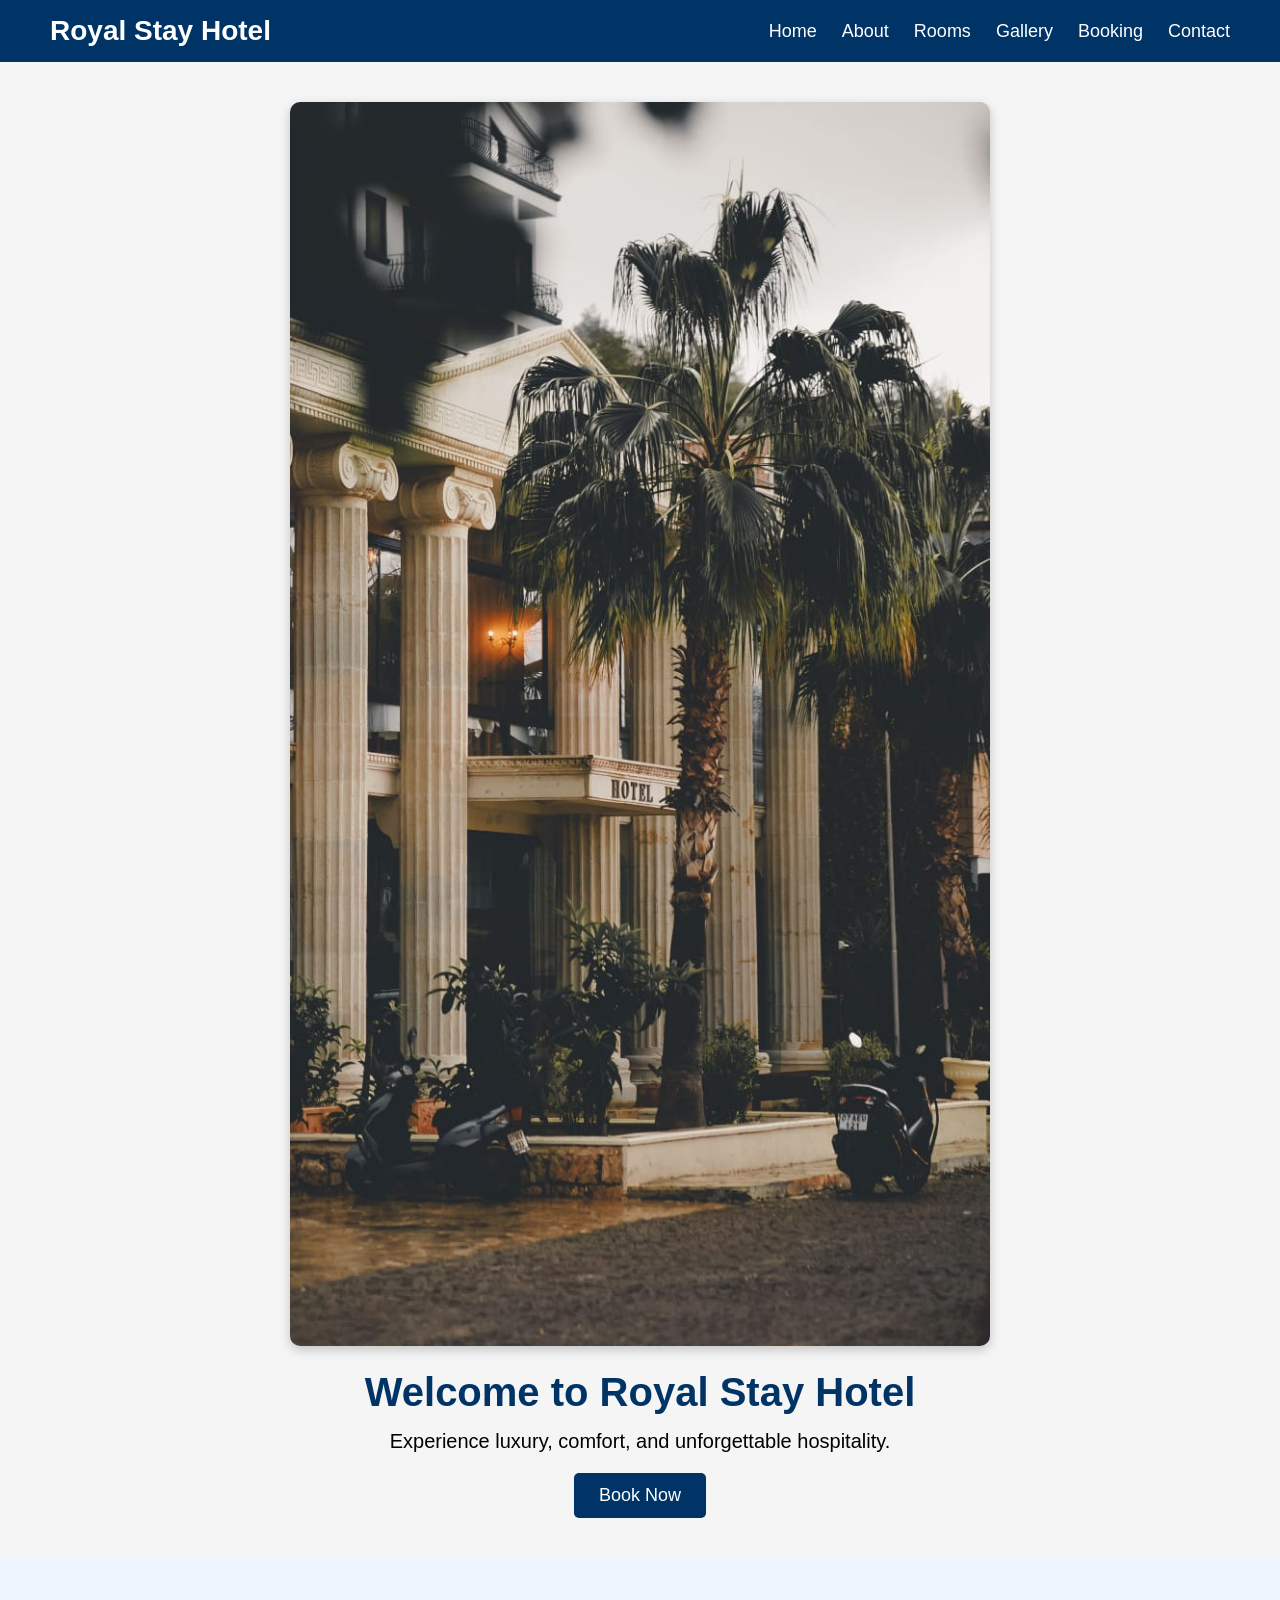
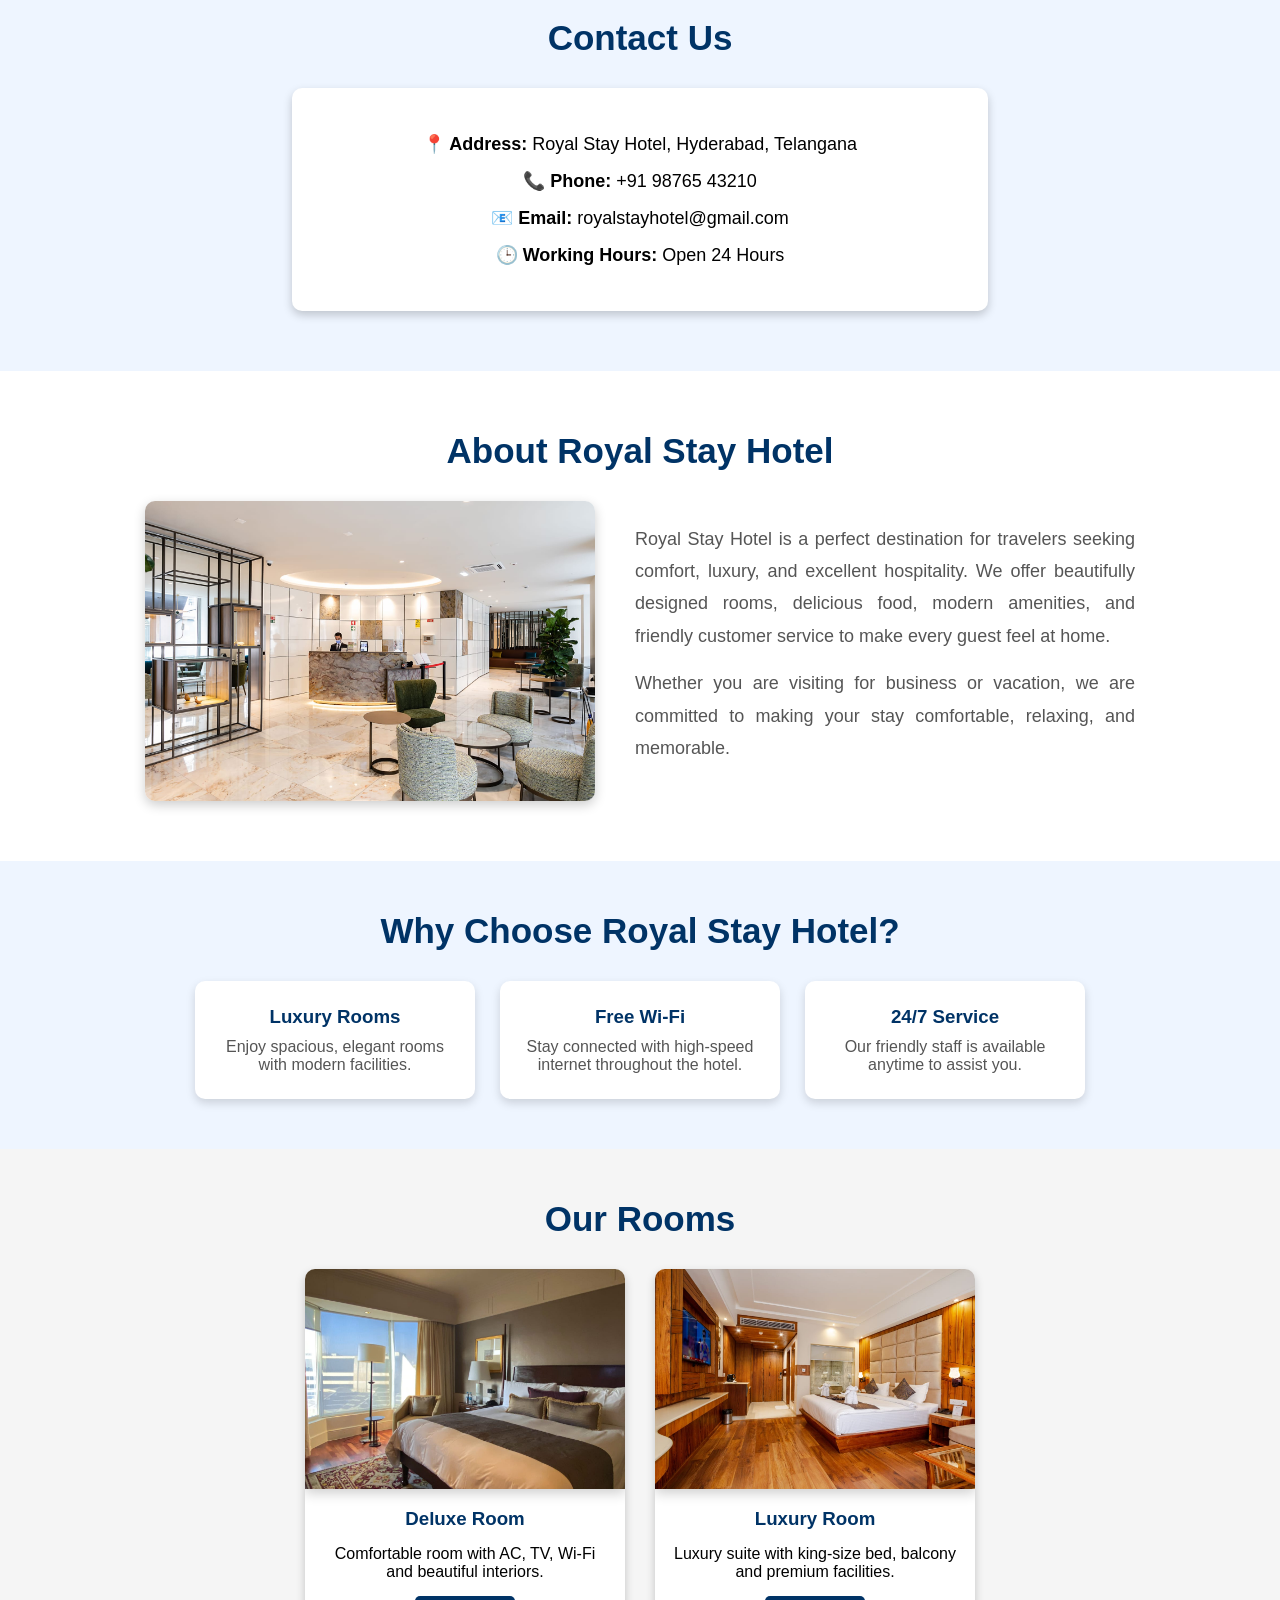
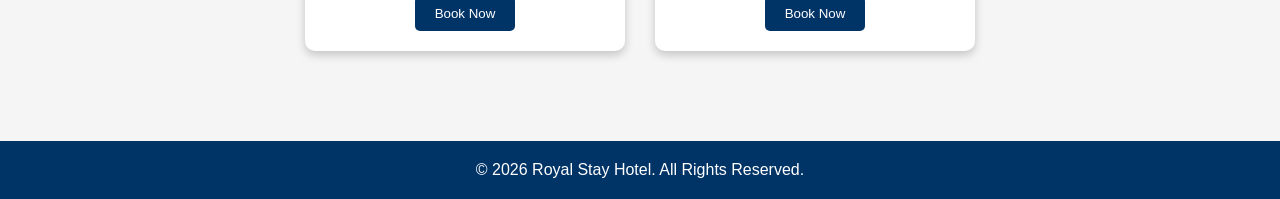
<file: RoyalStayHotel/index.html>
<!DOCTYPE html>
<html lang="en">

<head>
    <meta charset="UTF-8">
    <meta name="viewport" content="width=device-width, initial-scale=1.0">
    <title>Royal Stay Hotel</title>

    <link rel="stylesheet" href="style.css">
</head>

<body>

<header>

<nav class="navbar">

    <h2>Royal Stay Hotel</h2>

    <ul>
        <li><a href="index.html">Home</a></li>
        <li><a href="about.html">About</a></li>
        <li><a href="rooms.html">Rooms</a></li>
        <li><a href="gallery.html">Gallery</a></li>
        <li><a href="booking.html">Booking</a></li>
        <li><a href="contact.html">Contact</a></li>
    </ul>

</nav>


</header>
<section class="hero">

    <img src="images/hotel.jpg" alt="Hotel">

    <h1>Welcome to Royal Stay Hotel</h1>

    <p>
        Experience luxury, comfort, and unforgettable hospitality.
    </p>

    <button onclick="location.href='booking.html'">Book Now</button>

</section>
<!-- Rooms Section -->
<!-- Features Section -->
<!-- About Section -->
<!-- Contact Section -->

<section class="contact">

    <h2>Contact Us</h2>

    <div class="contact-box">

        <p><strong>📍 Address:</strong> Royal Stay Hotel, Hyderabad, Telangana</p>

        <p><strong>📞 Phone:</strong> +91 98765 43210</p>

        <p><strong>📧 Email:</strong> royalstayhotel@gmail.com</p>

        <p><strong>🕒 Working Hours:</strong> Open 24 Hours</p>

    </div>

</section>
<section class="about">

    <h2>About Royal Stay Hotel</h2>

    <div class="about-content">

        <img src="images/reception.jpg" alt="Hotel Reception">

        <div class="about-text">

            <p>
                Royal Stay Hotel is a perfect destination for travelers seeking
                comfort, luxury, and excellent hospitality. We offer beautifully
                designed rooms, delicious food, modern amenities, and friendly
                customer service to make every guest feel at home.
            </p>

            <p>
                Whether you are visiting for business or vacation, we are committed
                to making your stay comfortable, relaxing, and memorable.
            </p>

        </div>

    </div>

</section>
<section class="features">

    <h2>Why Choose Royal Stay Hotel?</h2>

    <div class="feature-container">

        <div class="feature-card">
            <h3>Luxury Rooms</h3>
            <p>Enjoy spacious, elegant rooms with modern facilities.</p>
        </div>

        <div class="feature-card">
            <h3>Free Wi-Fi</h3>
            <p>Stay connected with high-speed internet throughout the hotel.</p>
        </div>

        <div class="feature-card">
            <h3>24/7 Service</h3>
            <p>Our friendly staff is available anytime to assist you.</p>
        </div>

    </div>

</section>
<section class="rooms">

    <h2>Our Rooms</h2>

    <div class="room-container">

        <div class="room-card">
            <img src="images/deluxe.jpg" alt="Deluxe Room">

            <h3>Deluxe Room</h3>

            <p>
                Comfortable room with AC, TV, Wi-Fi and beautiful interiors.
            </p>

            <button onclick="location.href='booking.html'">Book Now</button>
        </div>

        <div class="room-card">
            <img src="images/luxury.jpg" alt="Luxury Room">

            <h3>Luxury Room</h3>

            <p>
                Luxury suite with king-size bed, balcony and premium facilities.
            </p>

            <button onclick="location.href='booking.html'">Book Now</button>
        </div>

    </div>

</section>
<footer>
    <p>&copy; 2026 Royal Stay Hotel. All Rights Reserved.</p>
</footer>

<script src="script.js"></script>
<script src="script.js"></script>

<!--Start of Tawk.to Script-->
<script type="text/javascript">
var Tawk_API=Tawk_API||{}, Tawk_LoadStart=new Date();
(function(){
var s1=document.createElement("script"),s0=document.getElementsByTagName("script")[0];
s1.async=true;
s1.src='https://embed.tawk.to/6a45d2251921d01d49b9aac4/1jsgbpph5';
s1.charset='UTF-8';
s1.setAttribute('crossorigin','*');
s0.parentNode.insertBefore(s1,s0);
})();
</script>
<!--End of Tawk.to Script-->

</body>
</html>
</body>
</html>
</file>
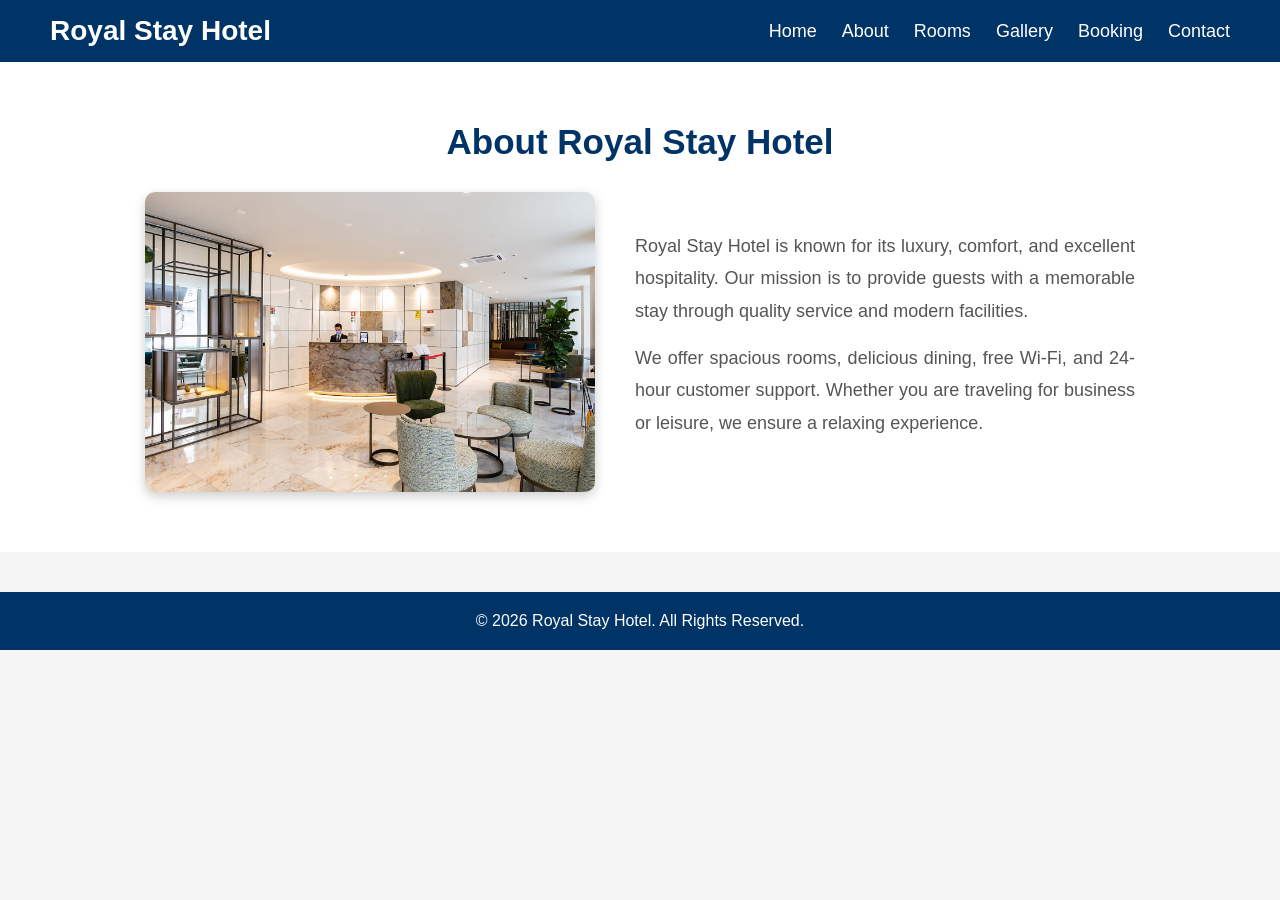
<file: RoyalStayHotel/about.html>
<!DOCTYPE html>
<html lang="en">

<head>
    <meta charset="UTF-8">
    <meta name="viewport" content="width=device-width, initial-scale=1.0">
    <title>About - Royal Stay Hotel</title>
    <link rel="stylesheet" href="style.css">
</head>

<body>

<header>
    <nav class="navbar">
        <h2>Royal Stay Hotel</h2>

        <ul>
            <li><a href="index.html">Home</a></li>
            <li><a href="about.html">About</a></li>
            <li><a href="rooms.html">Rooms</a></li>
            <li><a href="gallery.html">Gallery</a></li>
            <li><a href="booking.html">Booking</a></li>
            <li><a href="contact.html">Contact</a></li>
        </ul>
    </nav>
</header>

<section class="about">

    <h2>About Royal Stay Hotel</h2>

    <div class="about-content">

        <img src="images/reception.jpg" alt="Hotel">

        <div class="about-text">

            <p>
                Royal Stay Hotel is known for its luxury, comfort, and excellent hospitality.
                Our mission is to provide guests with a memorable stay through quality service
                and modern facilities.
            </p>

            <p>
                We offer spacious rooms, delicious dining, free Wi-Fi, and 24-hour customer support.
                Whether you are traveling for business or leisure, we ensure a relaxing experience.
            </p>

        </div>

    </div>

</section>

<footer>
    <p>&copy; 2026 Royal Stay Hotel. All Rights Reserved.</p>
</footer>

<script src="script.js"></script>

</body>
</html>
</file>
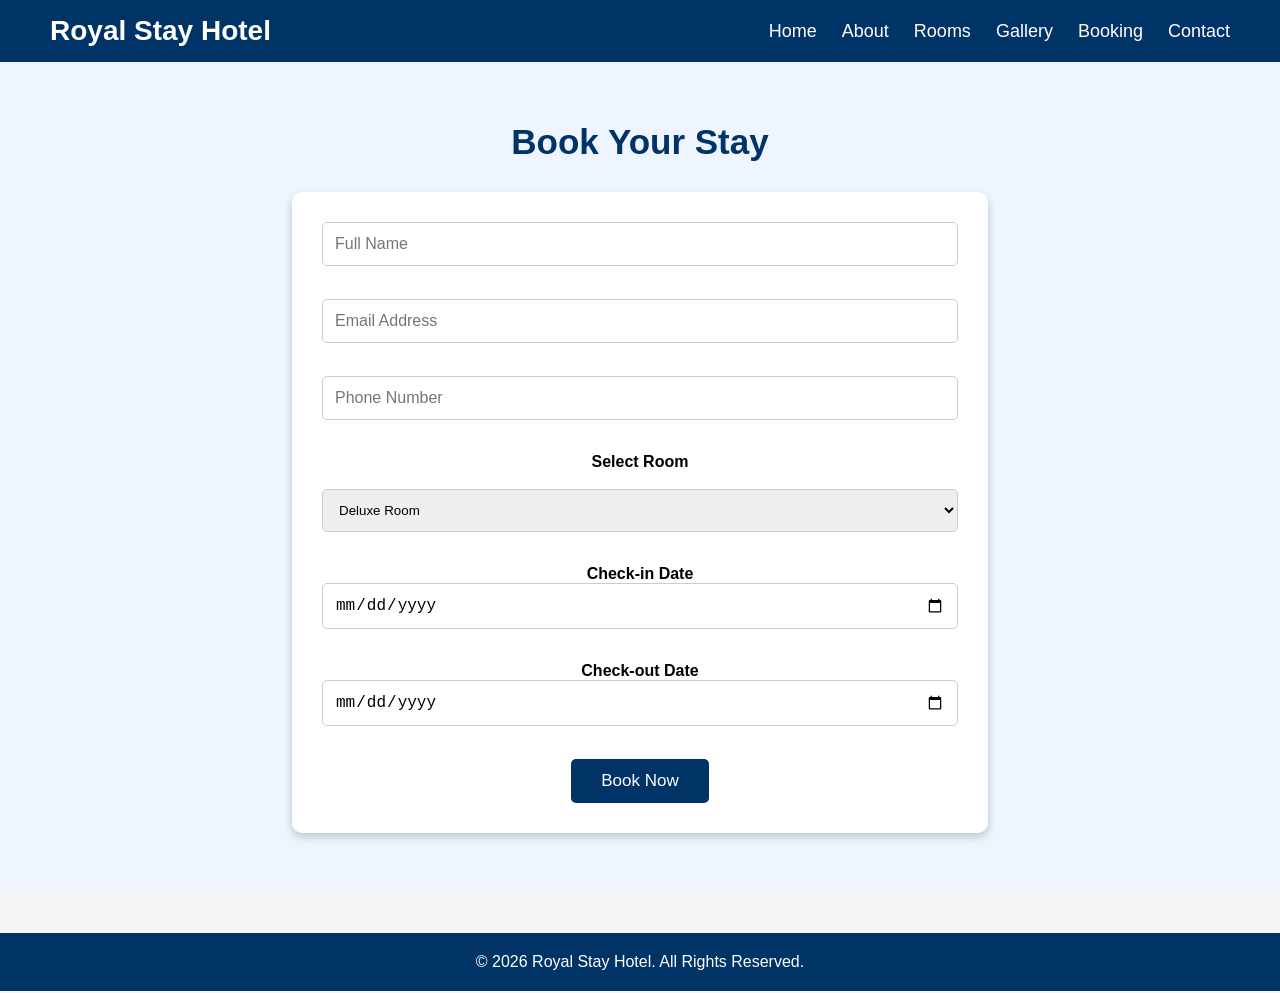
<file: RoyalStayHotel/booking.html>
<!DOCTYPE html>
<html lang="en">

<head>
    <meta charset="UTF-8">
    <meta name="viewport" content="width=device-width, initial-scale=1.0">
    <title>Booking - Royal Stay Hotel</title>
    <link rel="stylesheet" href="style.css">
</head>

<body>

<header>
    <nav class="navbar">
        <h2>Royal Stay Hotel</h2>

        <ul>
            <li><a href="index.html">Home</a></li>
            <li><a href="about.html">About</a></li>
            <li><a href="rooms.html">Rooms</a></li>
            <li><a href="gallery.html">Gallery</a></li>
            <li><a href="booking.html">Booking</a></li>
            <li><a href="contact.html">Contact</a></li>
        </ul>
    </nav>
</header>

<section class="contact">

    <h2>Book Your Stay</h2>

    <div class="contact-box">

        <form onsubmit="bookNow(); return false;">

            <input type="text" placeholder="Full Name" required><br><br>

            <input type="email" placeholder="Email Address" required><br><br>

            <input type="tel" placeholder="Phone Number" required><br><br>

            <label>Select Room</label><br><br>

            <select>
                <option>Deluxe Room</option>
                <option>Luxury Room</option>
            </select>

            <br><br>

            <label>Check-in Date</label><br>
            <input type="date" required>

            <br><br>

            <label>Check-out Date</label><br>
            <input type="date" required>

            <br><br>

            <button type="submit">Book Now</button>

        </form>

    </div>

</section>

<footer>
    <p>&copy; 2026 Royal Stay Hotel. All Rights Reserved.</p>
</footer>

<script src="script.js"></script>

</body>
</html>
</file>
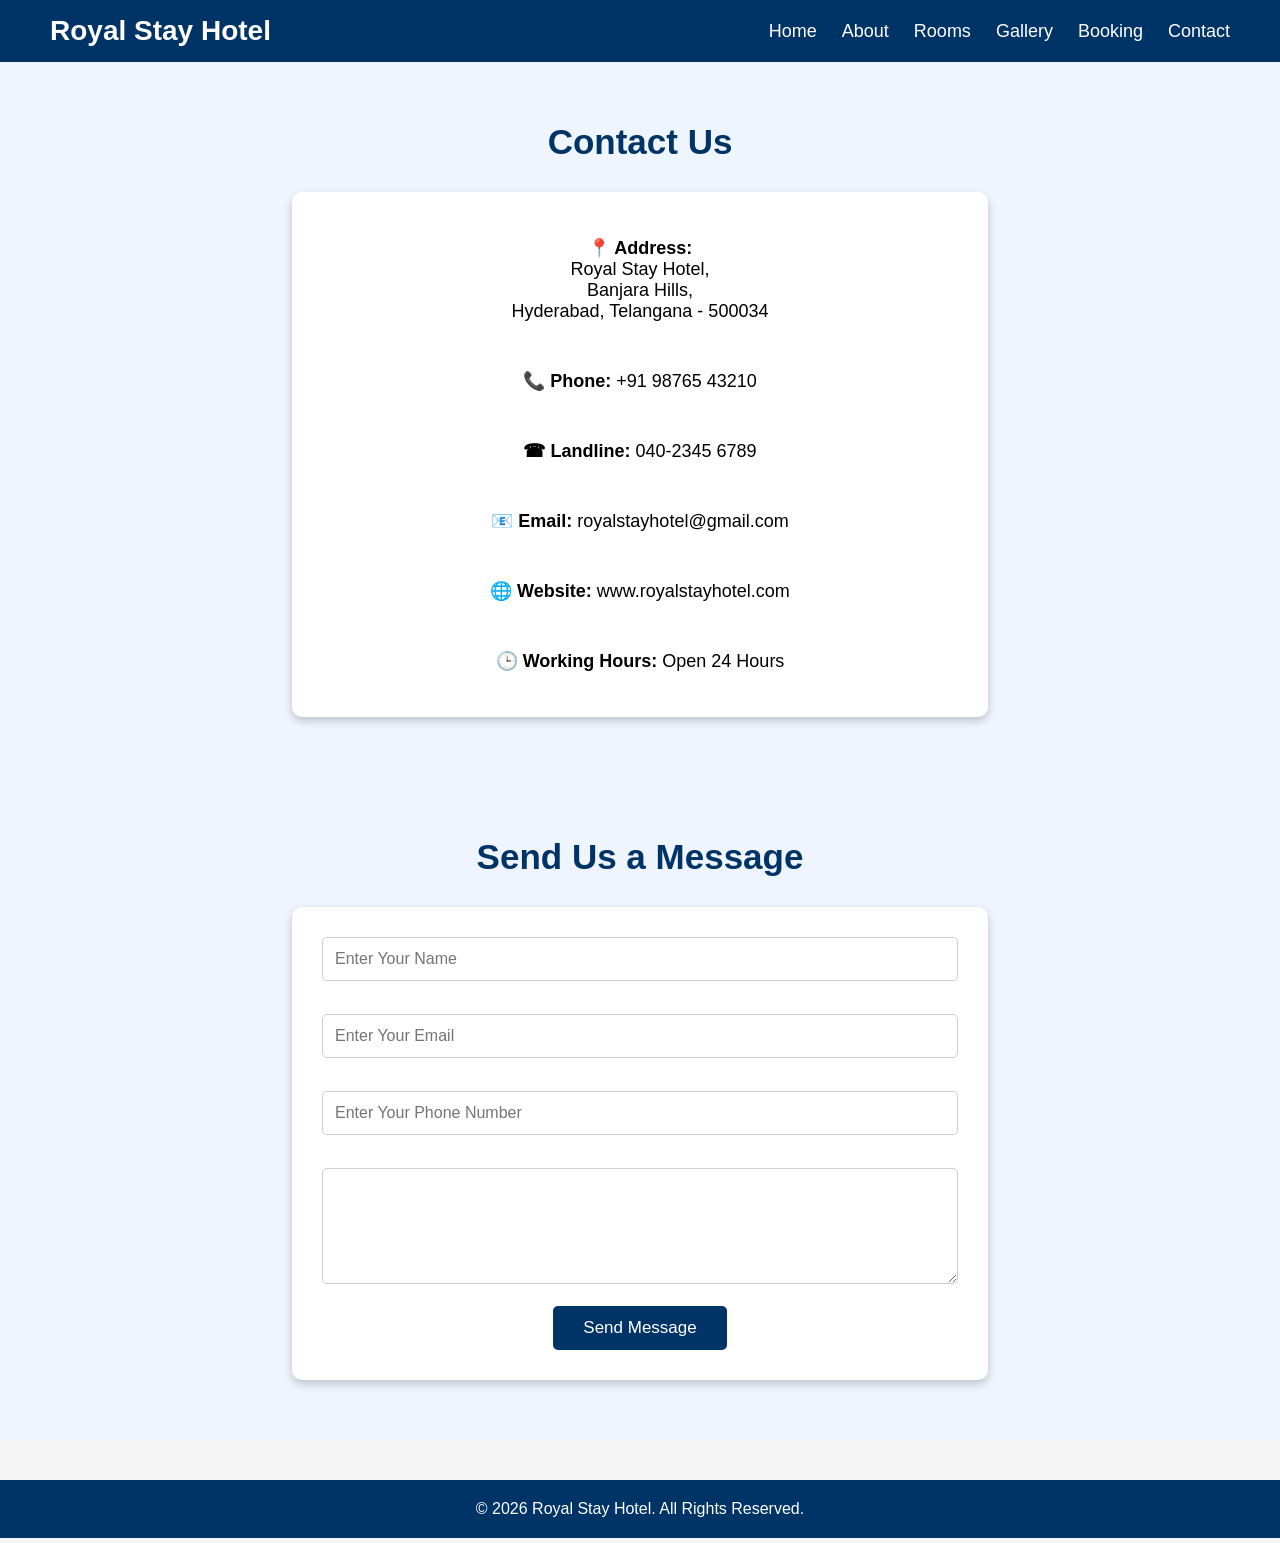
<file: RoyalStayHotel/contact.html>
<!DOCTYPE html>
<html lang="en">

<head>
    <meta charset="UTF-8">
    <meta name="viewport" content="width=device-width, initial-scale=1.0">
    <title>Contact - Royal Stay Hotel</title>
    <link rel="stylesheet" href="style.css">
</head>

<body>

<header>
    <nav class="navbar">

        <h2>Royal Stay Hotel</h2>

        <ul>
            <li><a href="index.html">Home</a></li>
            <li><a href="about.html">About</a></li>
            <li><a href="rooms.html">Rooms</a></li>
            <li><a href="gallery.html">Gallery</a></li>
            <li><a href="booking.html">Booking</a></li>
            <li><a href="contact.html">Contact</a></li>
        </ul>

    </nav>
</header>
<section class="contact">

    <h2>Contact Us</h2>

    <div class="contact-box">

        <p><strong>📍 Address:</strong><br>
        Royal Stay Hotel,<br>
        Banjara Hills,<br>
        Hyderabad, Telangana - 500034</p>

        <br>

        <p><strong>📞 Phone:</strong> +91 98765 43210</p>

        <br>

        <p><strong>☎ Landline:</strong> 040-2345 6789</p>

        <br>

        <p><strong>📧 Email:</strong> royalstayhotel@gmail.com</p>

        <br>

        <p><strong>🌐 Website:</strong> www.royalstayhotel.com</p>

        <br>

        <p><strong>🕒 Working Hours:</strong> Open 24 Hours</p>

    </div>

</section>
<section class="contact">

    <h2>Send Us a Message</h2>

    <div class="contact-box">

        <form onsubmit="sendMessage(event)">

            <input type="text" placeholder="Enter Your Name" required>

            <br><br>

            <input type="email" placeholder="Enter Your Email" required>

            <br><br>

            <input type="tel" placeholder="Enter Your Phone Number" required>

            <br><br>

            <textarea
                placeholder="Enter Your Message"
                rows="5"
                required>
            </textarea>

            <br><br>

            <button type="submit">Send Message</button>

        </form>

    </div>

</section>
<footer>
    <p>&copy; 2026 Royal Stay Hotel. All Rights Reserved.</p>
</footer>

<script src="script.js"></script>

</body>
</html>
</file>
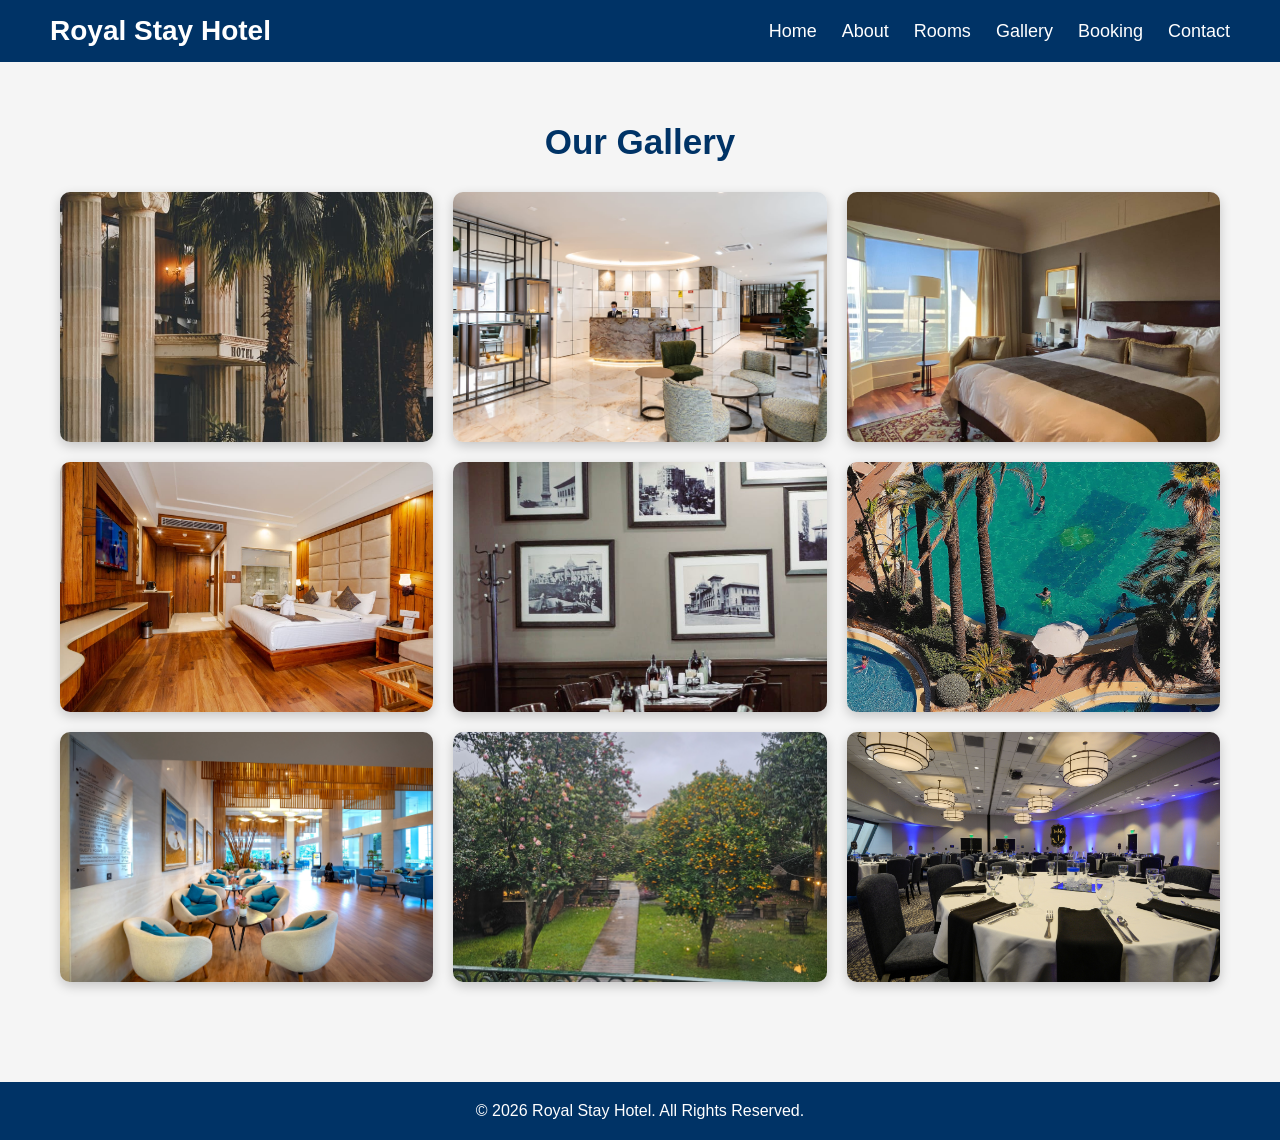
<file: RoyalStayHotel/gallery.html>
<!DOCTYPE html>
<html lang="en">

<head>
    <meta charset="UTF-8">
    <meta name="viewport" content="width=device-width, initial-scale=1.0">
    <title>Gallery - Royal Stay Hotel</title>
    <link rel="stylesheet" href="style.css">
</head>

<body>

<header>
    <nav class="navbar">
        <h2>Royal Stay Hotel</h2>

        <ul>
            <li><a href="index.html">Home</a></li>
            <li><a href="about.html">About</a></li>
            <li><a href="rooms.html">Rooms</a></li>
            <li><a href="gallery.html">Gallery</a></li>
            <li><a href="booking.html">Booking</a></li>
            <li><a href="contact.html">Contact</a></li>
        </ul>
    </nav>
</header>

<section class="gallery">

    <h2>Our Gallery</h2>

    <div class="gallery-container">

        <img src="images/hotel.jpg" alt="Hotel Building">

        <img src="images/reception.jpg" alt="Reception">

        <img src="images/deluxe.jpg" alt="Deluxe Room">

        <img src="images/luxury.jpg" alt="Luxury Room">

        <img src="images/restaurant.jpg" alt="Restaurant">

        <img src="images/swimmingpool.jpg" alt="Swimming Pool">

        <img src="images/lobby.jpg" alt="Lobby">

        <img src="images/garden.jpg" alt="Garden">

        <img src="images/conference.jpg" alt="Conference Room">

    </div>

</section>

<footer>
    <p>&copy; 2026 Royal Stay Hotel. All Rights Reserved.</p>
</footer>

<script src="script.js"></script>

</body>
</html>
</file>
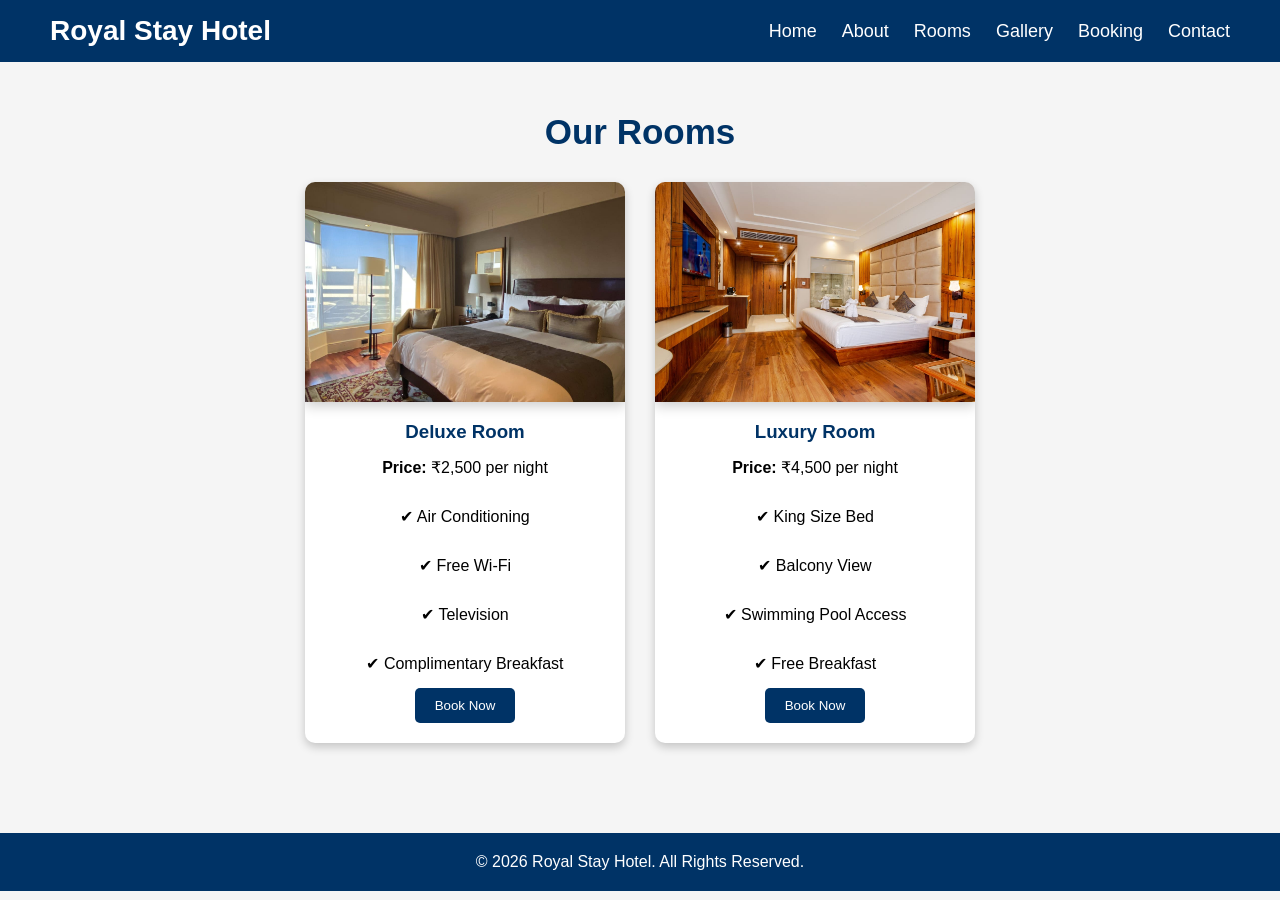
<file: RoyalStayHotel/rooms.html>
<!DOCTYPE html>
<html lang="en">

<head>
    <meta charset="UTF-8">
    <meta name="viewport" content="width=device-width, initial-scale=1.0">
    <title>Our Rooms - Royal Stay Hotel</title>
    <link rel="stylesheet" href="style.css">
</head>

<body>

<header>
    <nav class="navbar">
        <h2>Royal Stay Hotel</h2>

        <ul>
            <li><a href="index.html">Home</a></li>
            <li><a href="about.html">About</a></li>
            <li><a href="rooms.html">Rooms</a></li>
            <li><a href="gallery.html">Gallery</a></li>
            <li><a href="booking.html">Booking</a></li>
            <li><a href="contact.html">Contact</a></li>
        </ul>
    </nav>
</header>

<section class="rooms">

    <h2>Our Rooms</h2>

    <div class="room-container">

        <div class="room-card">
            <img src="images/deluxe.jpg" alt="Deluxe Room">

            <h3>Deluxe Room</h3>

            <p><strong>Price:</strong> ₹2,500 per night</p>

            <p>✔ Air Conditioning</p>
            <p>✔ Free Wi-Fi</p>
            <p>✔ Television</p>
            <p>✔ Complimentary Breakfast</p>

            <button onclick="location.href='booking.html'">
                Book Now
            </button>

        </div>

        <div class="room-card">

            <img src="images/luxury.jpg" alt="Luxury Room">

            <h3>Luxury Room</h3>

            <p><strong>Price:</strong> ₹4,500 per night</p>

            <p>✔ King Size Bed</p>
            <p>✔ Balcony View</p>
            <p>✔ Swimming Pool Access</p>
            <p>✔ Free Breakfast</p>

            <button onclick="location.href='booking.html'">
                Book Now
            </button>

        </div>

    </div>

</section>

<footer>
    <p>&copy; 2026 Royal Stay Hotel. All Rights Reserved.</p>
</footer>

<script src="script.js"></script>

</body>
</html>
</file>
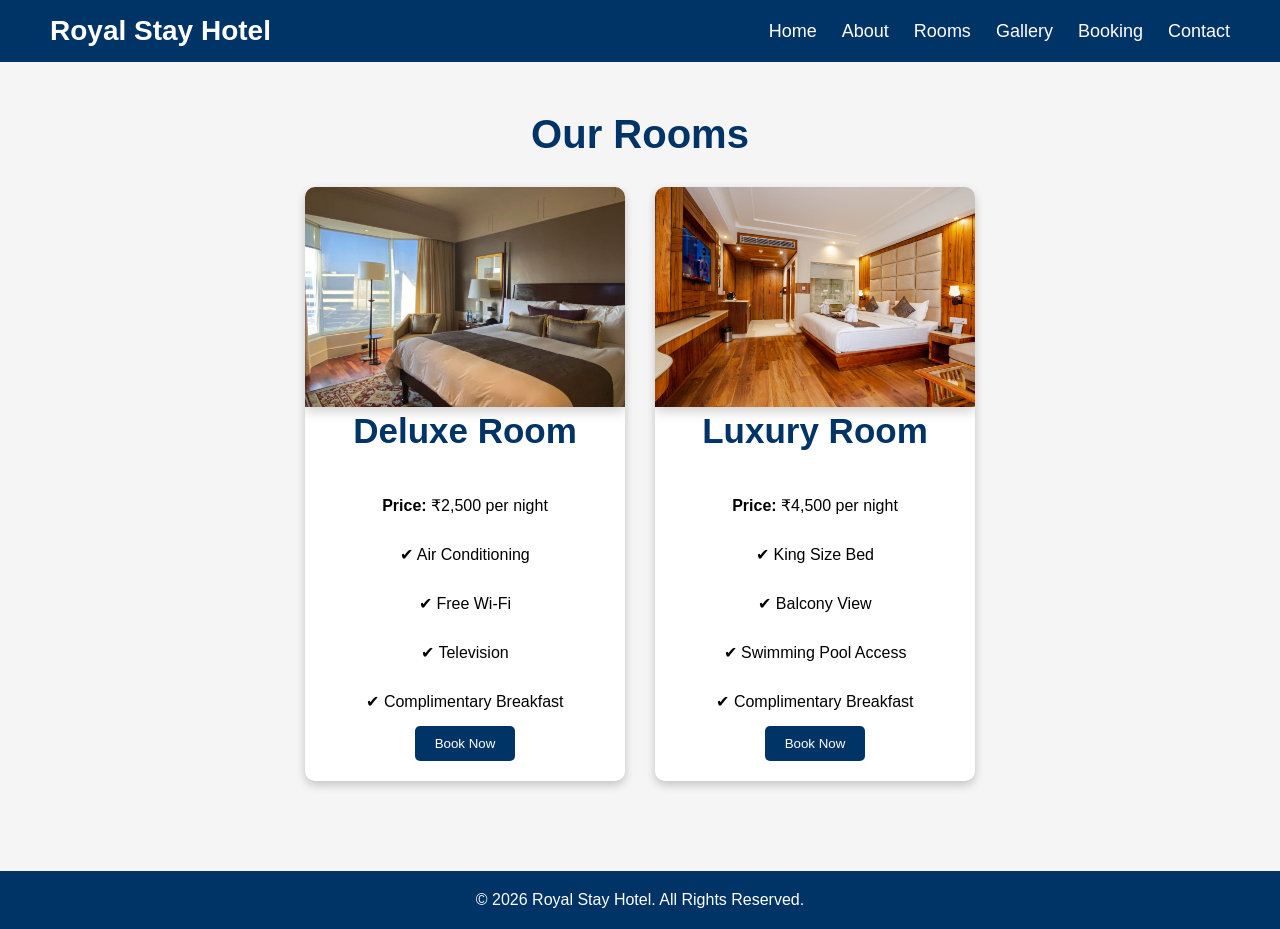
<file: RoyalStayHotel/RoyalStayHotel/about.html>
<!DOCTYPE html>
<html lang="en">

<head>
    <meta charset="UTF-8">

    <meta name="viewport" content="width=device-width, initial-scale=1.0">

    <title>Our Rooms | Royal Stay Hotel</title>

    <meta name="description"
        content="Explore Deluxe and Luxury Rooms at Royal Stay Hotel. Enjoy modern amenities, comfortable accommodation, and affordable prices in Hyderabad.">

    <meta name="keywords"
        content="Royal Stay Hotel Rooms, Deluxe Room, Luxury Room, Hotel Rooms, Hotel Booking, Hyderabad Hotel">

    <meta name="author" content="Harsha Vardhan">

    <link rel="stylesheet" href="style.css">
</head>

<body>

<header>

    <nav class="navbar">

        <h2>Royal Stay Hotel</h2>

        <ul>
            <li><a href="index.html">Home</a></li>
            <li><a href="about.html">About</a></li>
            <li><a href="rooms.html">Rooms</a></li>
            <li><a href="gallery.html">Gallery</a></li>
            <li><a href="booking.html">Booking</a></li>
            <li><a href="contact.html">Contact</a></li>
        </ul>

    </nav>

</header>

<section class="rooms">

    <h1>Our Rooms</h1>

    <div class="room-container">

        <div class="room-card">

            <img src="images/deluxe.jpg"
                alt="Deluxe Room at Royal Stay Hotel"
                loading="lazy">

            <h2>Deluxe Room</h2>

            <p><strong>Price:</strong> ₹2,500 per night</p>

            <p>✔ Air Conditioning</p>
            <p>✔ Free Wi-Fi</p>
            <p>✔ Television</p>
            <p>✔ Complimentary Breakfast</p>

            <button onclick="location.href='booking.html'">
                Book Now
            </button>

        </div>

        <div class="room-card">

            <img src="images/luxury.jpg"
                alt="Luxury Room at Royal Stay Hotel"
                loading="lazy">

            <h2>Luxury Room</h2>

            <p><strong>Price:</strong> ₹4,500 per night</p>

            <p>✔ King Size Bed</p>
            <p>✔ Balcony View</p>
            <p>✔ Swimming Pool Access</p>
            <p>✔ Complimentary Breakfast</p>

            <button onclick="location.href='booking.html'">
                Book Now
            </button>

        </div>

    </div>

</section>

<footer>

    <p>&copy; 2026 Royal Stay Hotel. All Rights Reserved.</p>

</footer>

<script src="script.js"></script>

<!--Start of Tawk.to Script-->
<script type="text/javascript">
var Tawk_API=Tawk_API||{}, Tawk_LoadStart=new Date();
(function(){
var s1=document.createElement("script"),s0=document.getElementsByTagName("script")[0];
s1.async=true;
s1.src='https://embed.tawk.to/6a45d2251921d01d49b9aac4/1jsgbpph5';
s1.charset='UTF-8';
s1.setAttribute('crossorigin','*');
s0.parentNode.insertBefore(s1,s0);
})();
</script>
<!--End of Tawk.to Script-->

</body>

</html>
</file>
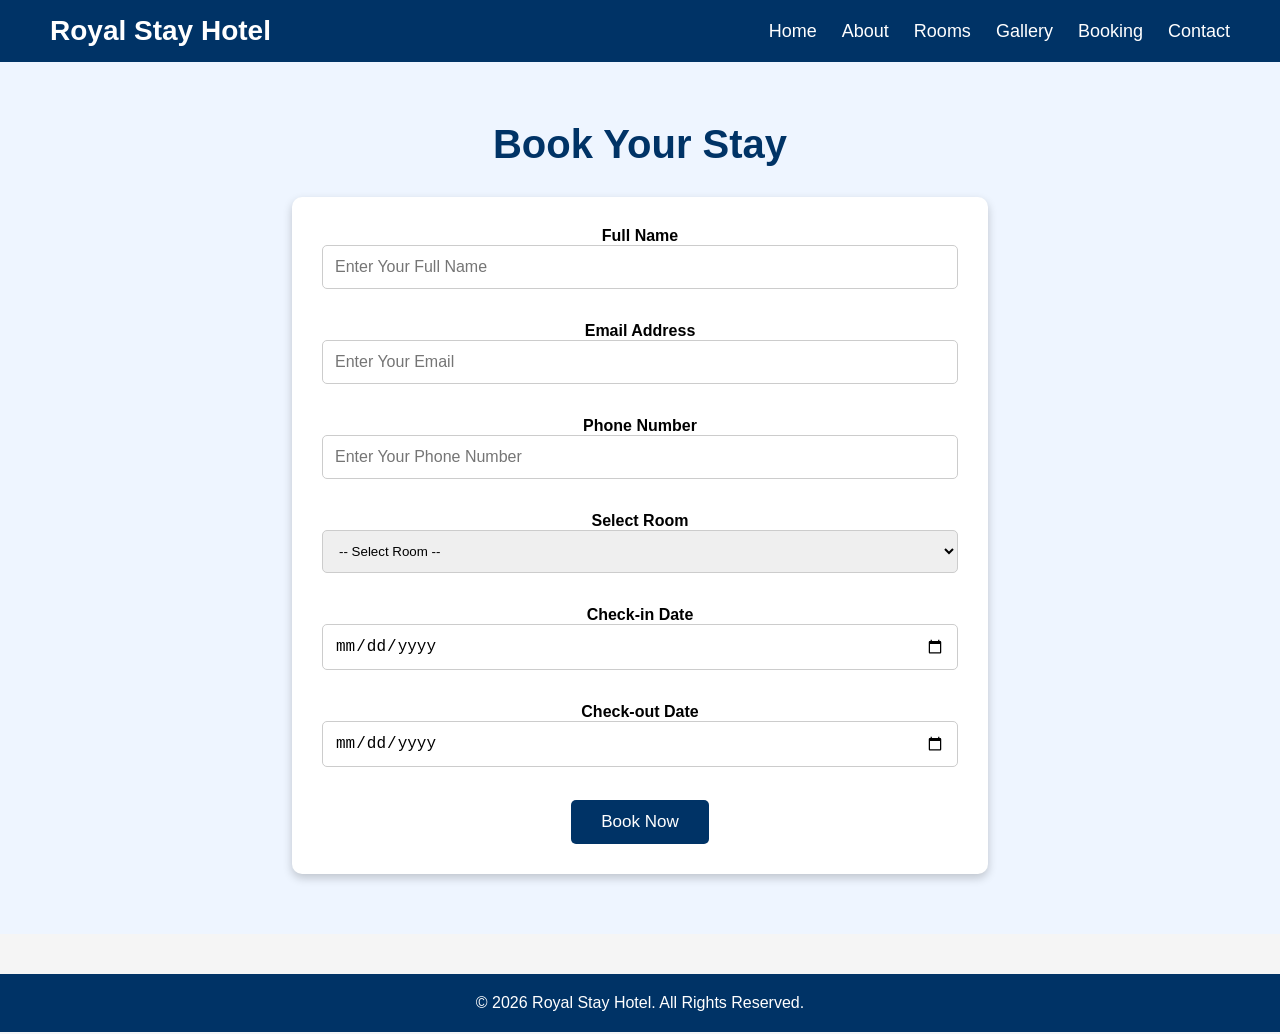
<file: RoyalStayHotel/RoyalStayHotel/booking.html>
<!DOCTYPE html>
<html lang="en">

<head>

    <meta charset="UTF-8">

    <meta name="viewport" content="width=device-width, initial-scale=1.0">

    <title>Book Your Stay | Royal Stay Hotel</title>

    <meta name="description"
        content="Book your stay at Royal Stay Hotel. Reserve Deluxe or Luxury Rooms online with comfortable accommodation and modern facilities in Hyderabad.">

    <meta name="keywords"
        content="Hotel Booking, Royal Stay Hotel, Deluxe Room Booking, Luxury Room Booking, Hyderabad Hotel">

    <meta name="author" content="Harsha Vardhan">

    <link rel="stylesheet" href="style.css">

</head>

<body>

<header>

    <nav class="navbar">

        <h2>Royal Stay Hotel</h2>

        <ul>

            <li><a href="index.html">Home</a></li>

            <li><a href="about.html">About</a></li>

            <li><a href="rooms.html">Rooms</a></li>

            <li><a href="gallery.html">Gallery</a></li>

            <li><a href="booking.html">Booking</a></li>

            <li><a href="contact.html">Contact</a></li>

        </ul>

    </nav>

</header>

<section class="contact">

    <h1>Book Your Stay</h1>

    <div class="contact-box">

        <form onsubmit="bookNow(); return false;">

            <label>Full Name</label><br>

            <input type="text"
                placeholder="Enter Your Full Name"
                required>

            <br><br>

            <label>Email Address</label><br>

            <input type="email"
                placeholder="Enter Your Email"
                required>

            <br><br>

            <label>Phone Number</label><br>

            <input type="tel"
                placeholder="Enter Your Phone Number"
                required>

            <br><br>

            <label>Select Room</label><br>

            <select required>

                <option value="">-- Select Room --</option>

                <option>Deluxe Room</option>

                <option>Luxury Room</option>

            </select>

            <br><br>

            <label>Check-in Date</label><br>

            <input type="date" required>

            <br><br>

            <label>Check-out Date</label><br>

            <input type="date" required>

            <br><br>

            <button type="submit">
                Book Now
            </button>

        </form>

    </div>

</section>

<footer>

    <p>&copy; 2026 Royal Stay Hotel. All Rights Reserved.</p>

</footer>

<script src="script.js"></script>

<!--Start of Tawk.to Script-->
<script type="text/javascript">
var Tawk_API=Tawk_API||{}, Tawk_LoadStart=new Date();
(function(){
var s1=document.createElement("script"),s0=document.getElementsByTagName("script")[0];
s1.async=true;
s1.src='https://embed.tawk.to/6a45d2251921d01d49b9aac4/1jsgbpph5';
s1.charset='UTF-8';
s1.setAttribute('crossorigin','*');
s0.parentNode.insertBefore(s1,s0);
})();
</script>
<!--End of Tawk.to Script-->

</body>

</html>
</file>
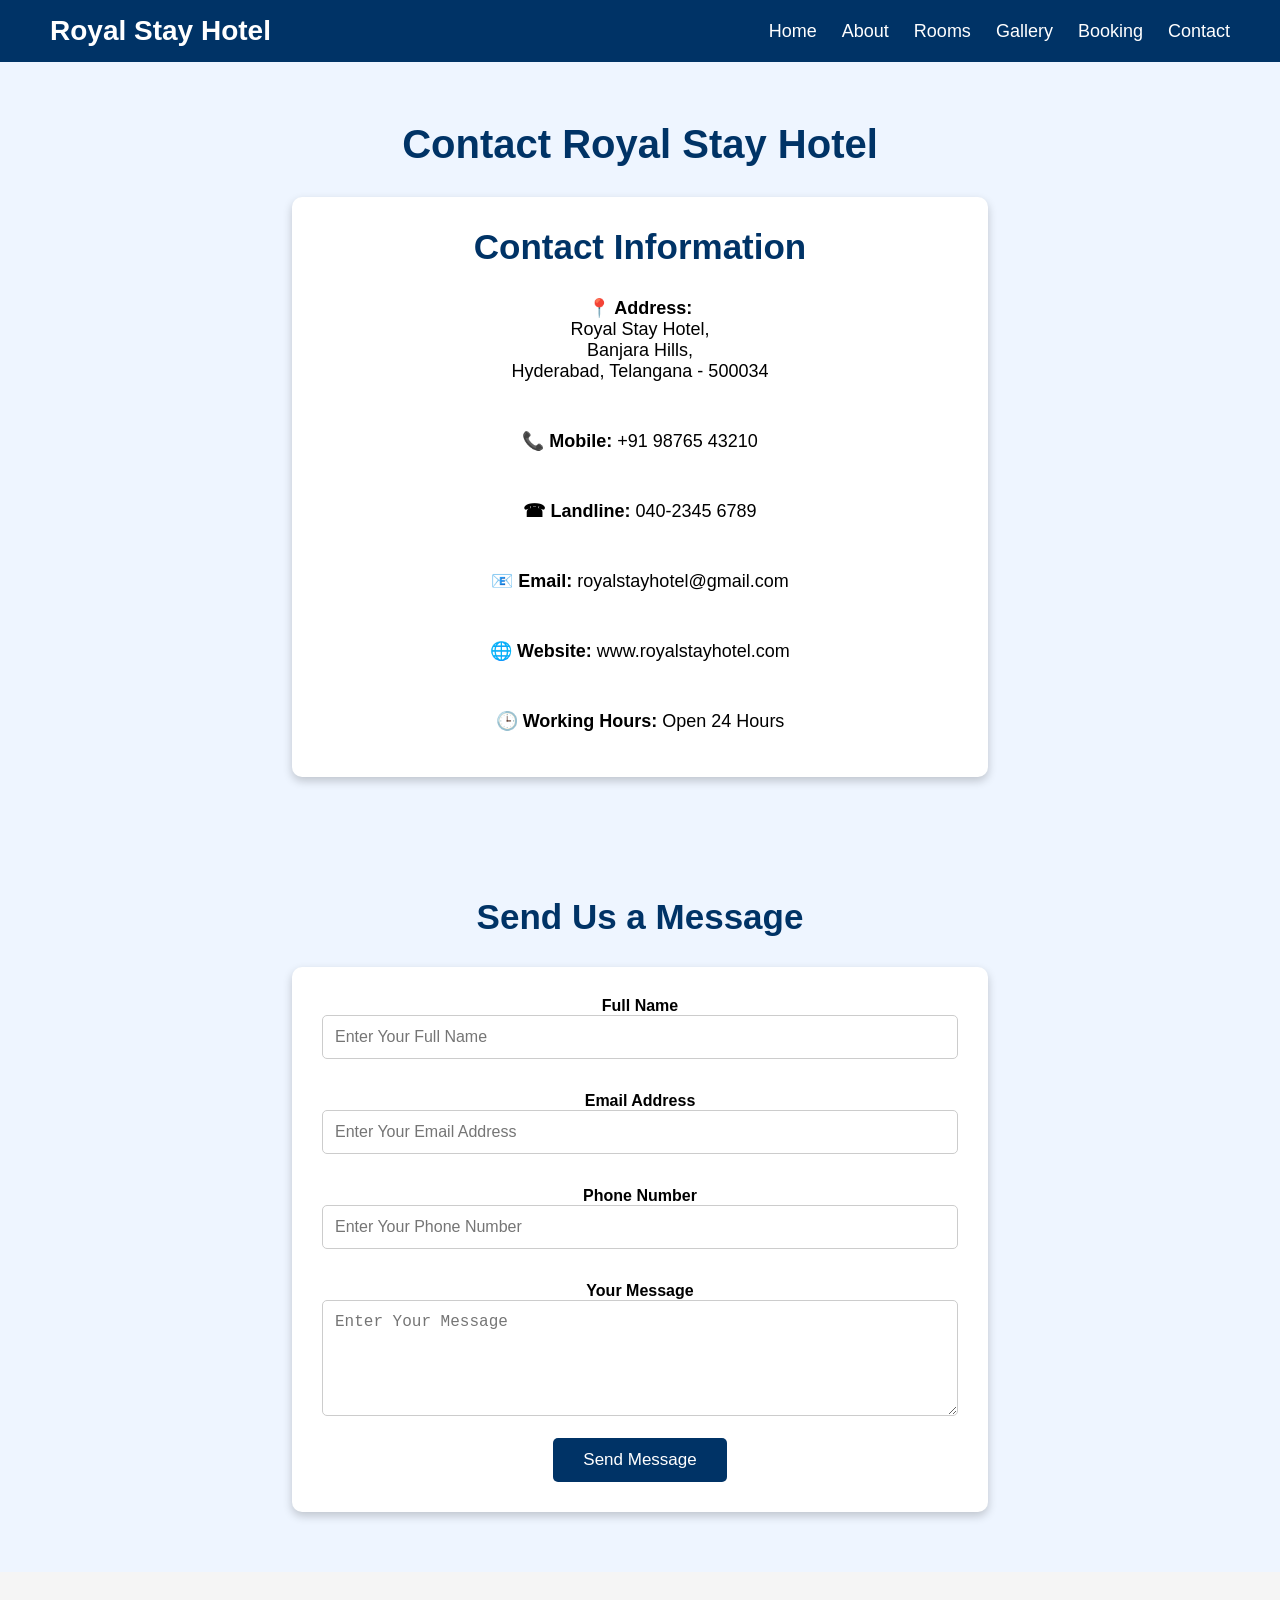
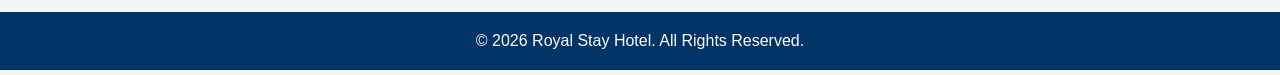
<file: RoyalStayHotel/RoyalStayHotel/contact.html>
<!DOCTYPE html>
<html lang="en">

<head>

    <meta charset="UTF-8">

    <meta name="viewport" content="width=device-width, initial-scale=1.0">

    <title>Contact Royal Stay Hotel | Get in Touch</title>

    <meta name="description"
        content="Contact Royal Stay Hotel for room bookings, inquiries, and customer support. Visit us in Hyderabad or send us a message online.">

    <meta name="keywords"
        content="Royal Stay Hotel Contact, Hotel Contact, Hyderabad Hotel, Hotel Booking, Customer Support">

    <meta name="author" content="Harsha Vardhan">

    <link rel="stylesheet" href="style.css">

</head>

<body>

<header>

    <nav class="navbar">

        <h2>Royal Stay Hotel</h2>

        <ul>
            <li><a href="index.html">Home</a></li>
            <li><a href="about.html">About</a></li>
            <li><a href="rooms.html">Rooms</a></li>
            <li><a href="gallery.html">Gallery</a></li>
            <li><a href="booking.html">Booking</a></li>
            <li><a href="contact.html">Contact</a></li>
        </ul>

    </nav>

</header>

<section class="contact">

    <h1>Contact Royal Stay Hotel</h1>

    <div class="contact-box">

        <h2>Contact Information</h2>

        <p><strong>📍 Address:</strong><br>
            Royal Stay Hotel,<br>
            Banjara Hills,<br>
            Hyderabad, Telangana - 500034
        </p>

        <br>

        <p><strong>📞 Mobile:</strong> +91 98765 43210</p>

        <br>

        <p><strong>☎ Landline:</strong> 040-2345 6789</p>

        <br>

        <p><strong>📧 Email:</strong> royalstayhotel@gmail.com</p>

        <br>

        <p><strong>🌐 Website:</strong> www.royalstayhotel.com</p>

        <br>

        <p><strong>🕒 Working Hours:</strong> Open 24 Hours</p>

    </div>

</section>

<section class="contact">

    <h2>Send Us a Message</h2>

    <div class="contact-box">

        <form onsubmit="sendMessage(event)">

            <label>Full Name</label><br>

            <input type="text"
                placeholder="Enter Your Full Name"
                required>

            <br><br>

            <label>Email Address</label><br>

            <input type="email"
                placeholder="Enter Your Email Address"
                required>

            <br><br>

            <label>Phone Number</label><br>

            <input type="tel"
                placeholder="Enter Your Phone Number"
                required>

            <br><br>

            <label>Your Message</label><br>

            <textarea
                rows="5"
                placeholder="Enter Your Message"
                required></textarea>

            <br><br>

            <button type="submit">
                Send Message
            </button>

        </form>

    </div>

</section>

<footer>

    <p>&copy; 2026 Royal Stay Hotel. All Rights Reserved.</p>

</footer>

<script src="script.js"></script>

<!--Start of Tawk.to Script-->
<script type="text/javascript">
var Tawk_API=Tawk_API||{}, Tawk_LoadStart=new Date();
(function(){
var s1=document.createElement("script"),s0=document.getElementsByTagName("script")[0];
s1.async=true;
s1.src='https://embed.tawk.to/6a45d2251921d01d49b9aac4/1jsgbpph5';
s1.charset='UTF-8';
s1.setAttribute('crossorigin','*');
s0.parentNode.insertBefore(s1,s0);
})();
</script>
<!--End of Tawk.to Script-->

</body>

</html>
</file>
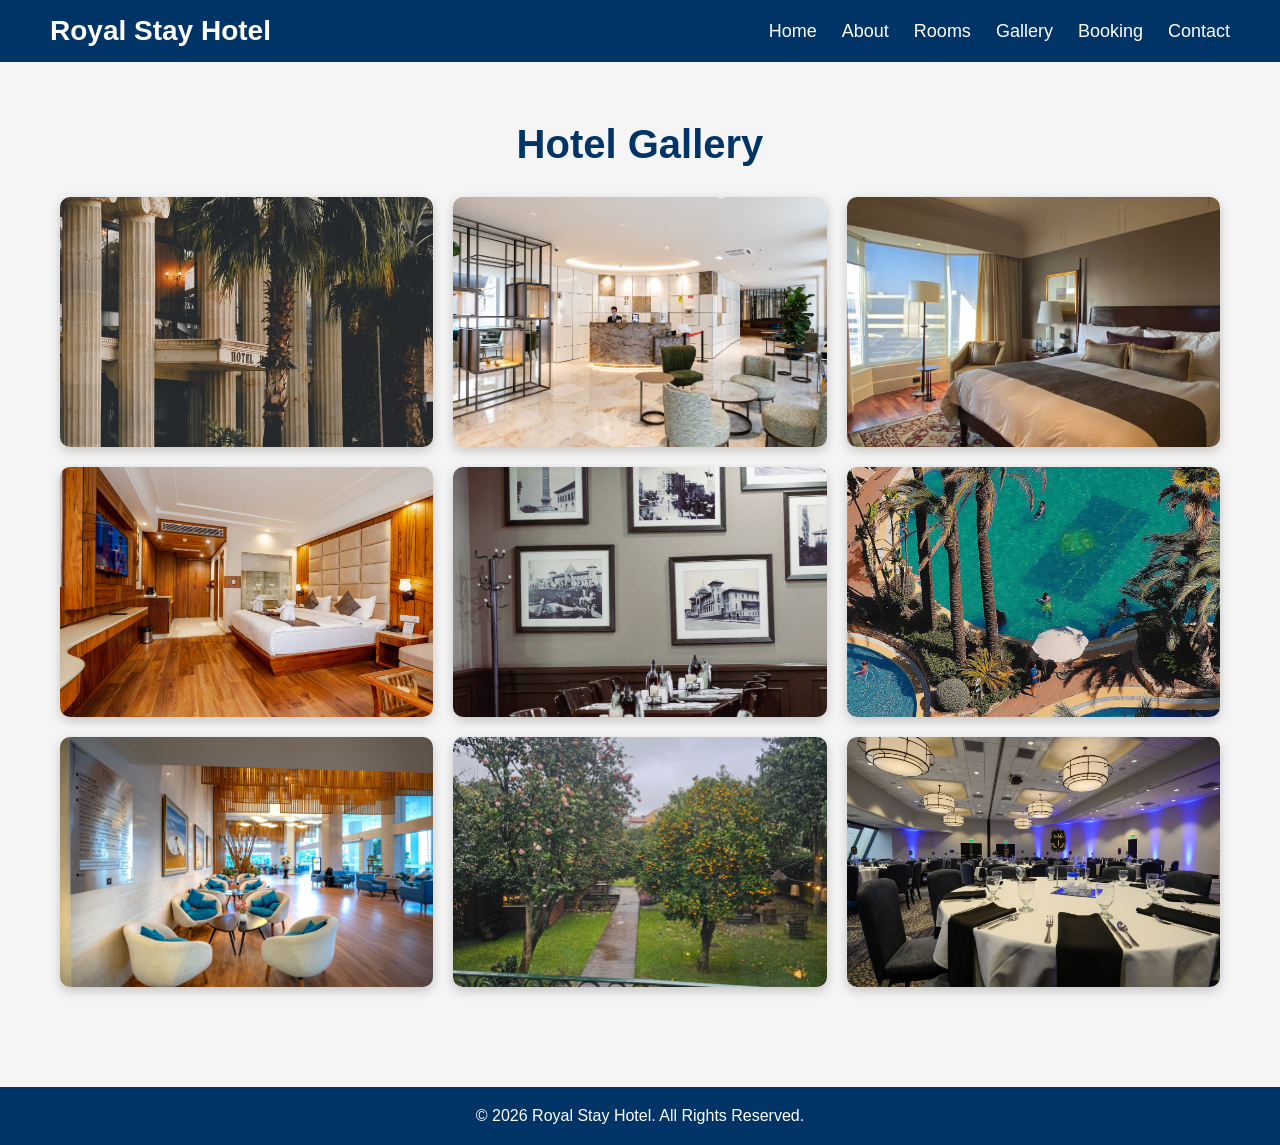
<file: RoyalStayHotel/RoyalStayHotel/gallery.html>
<!DOCTYPE html>
<html lang="en">

<head>
    <meta charset="UTF-8">

    <meta name="viewport" content="width=device-width, initial-scale=1.0">

    <title>Hotel Gallery | Royal Stay Hotel</title>

    <meta name="description"
        content="Explore the gallery of Royal Stay Hotel featuring luxury rooms, reception, restaurant, swimming pool, garden, and modern facilities.">

    <meta name="keywords"
        content="Royal Stay Hotel Gallery, Hotel Images, Luxury Hotel, Deluxe Room, Swimming Pool, Restaurant, Hyderabad Hotel">

    <meta name="author" content="Harsha Vardhan">

    <link rel="stylesheet" href="style.css">
</head>

<body>

<header>

    <nav class="navbar">

        <h2>Royal Stay Hotel</h2>

        <ul>
            <li><a href="index.html">Home</a></li>
            <li><a href="about.html">About</a></li>
            <li><a href="rooms.html">Rooms</a></li>
            <li><a href="gallery.html">Gallery</a></li>
            <li><a href="booking.html">Booking</a></li>
            <li><a href="contact.html">Contact</a></li>
        </ul>

    </nav>

</header>

<section class="gallery">

    <h1>Hotel Gallery</h1>

    <div class="gallery-container">

        <img src="images/hotel.jpg"
            alt="Royal Stay Hotel Building"
            loading="lazy">

        <img src="images/reception.jpg"
            alt="Reception Area of Royal Stay Hotel"
            loading="lazy">

        <img src="images/deluxe.jpg"
            alt="Deluxe Room at Royal Stay Hotel"
            loading="lazy">

        <img src="images/luxury.jpg"
            alt="Luxury Room at Royal Stay Hotel"
            loading="lazy">

        <img src="images/restaurant.jpg"
            alt="Restaurant at Royal Stay Hotel"
            loading="lazy">

        <img src="images/swimmingpool.jpg"
            alt="Swimming Pool at Royal Stay Hotel"
            loading="lazy">

        <img src="images/lobby.jpg"
            alt="Hotel Lobby"
            loading="lazy">

        <img src="images/garden.jpg"
            alt="Hotel Garden"
            loading="lazy">

        <img src="images/conference.jpg"
            alt="Conference Hall at Royal Stay Hotel"
            loading="lazy">

    </div>

</section>

<footer>

    <p>&copy; 2026 Royal Stay Hotel. All Rights Reserved.</p>

</footer>

<script src="script.js"></script>

<!--Start of Tawk.to Script-->
<script type="text/javascript">
var Tawk_API=Tawk_API||{}, Tawk_LoadStart=new Date();
(function(){
var s1=document.createElement("script"),s0=document.getElementsByTagName("script")[0];
s1.async=true;
s1.src='https://embed.tawk.to/6a45d2251921d01d49b9aac4/1jsgbpph5';
s1.charset='UTF-8';
s1.setAttribute('crossorigin','*');
s0.parentNode.insertBefore(s1,s0);
})();
</script>
<!--End of Tawk.to Script-->

</body>

</html>
</file>
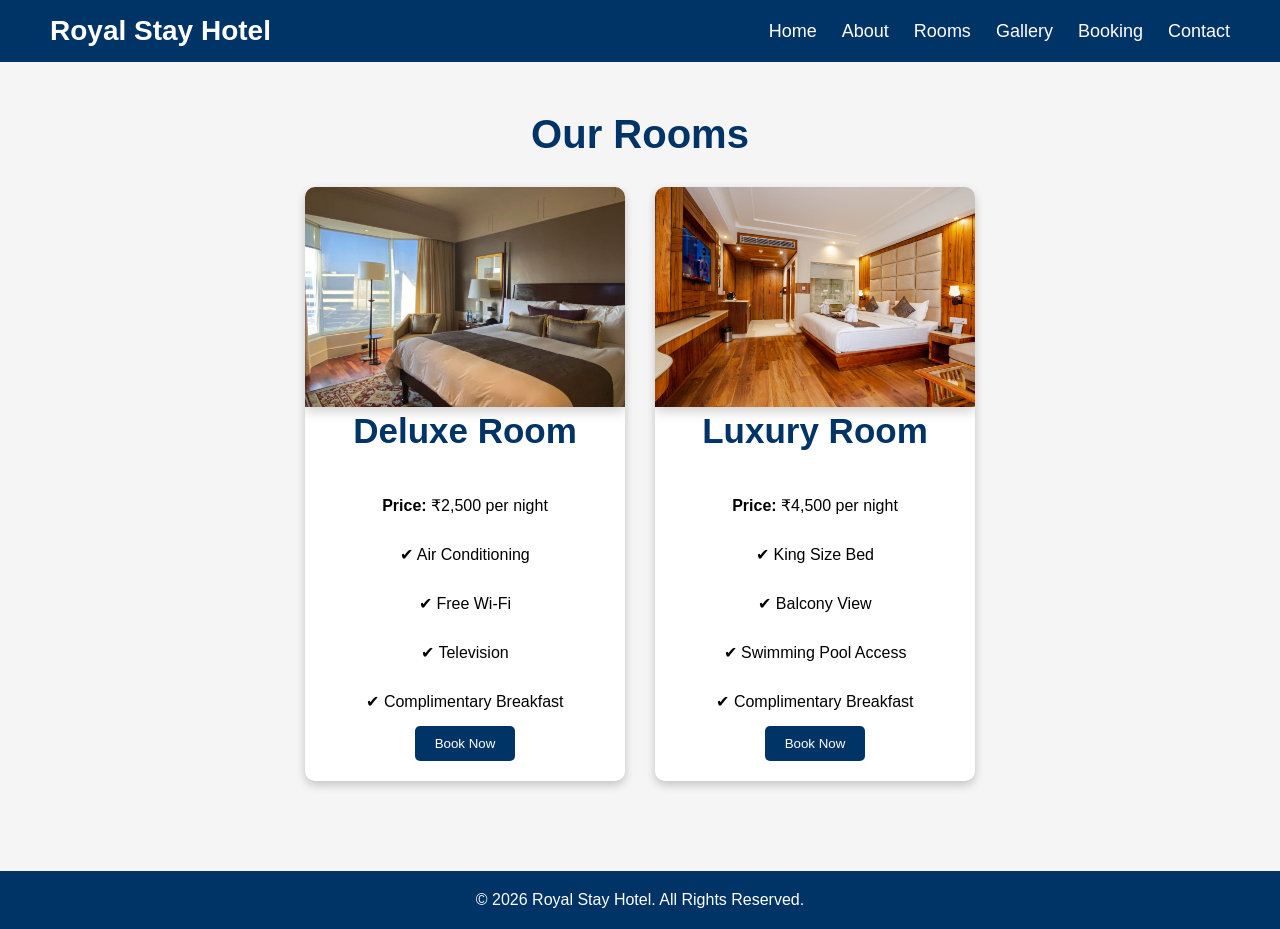
<file: RoyalStayHotel/RoyalStayHotel/rooms.html>
<!DOCTYPE html>
<html lang="en">

<head>
    <meta charset="UTF-8">

    <meta name="viewport" content="width=device-width, initial-scale=1.0">

    <title>Our Rooms | Royal Stay Hotel</title>

    <meta name="description"
        content="Explore Deluxe and Luxury Rooms at Royal Stay Hotel. Enjoy modern amenities, comfortable accommodation, and affordable prices in Hyderabad.">

    <meta name="keywords"
        content="Royal Stay Hotel Rooms, Deluxe Room, Luxury Room, Hotel Rooms, Hotel Booking, Hyderabad Hotel">

    <meta name="author" content="Harsha Vardhan">

    <link rel="stylesheet" href="style.css">
</head>

<body>

<header>

    <nav class="navbar">

        <h2>Royal Stay Hotel</h2>

        <ul>
            <li><a href="index.html">Home</a></li>
            <li><a href="about.html">About</a></li>
            <li><a href="rooms.html">Rooms</a></li>
            <li><a href="gallery.html">Gallery</a></li>
            <li><a href="booking.html">Booking</a></li>
            <li><a href="contact.html">Contact</a></li>
        </ul>

    </nav>

</header>

<section class="rooms">

    <h1>Our Rooms</h1>

    <div class="room-container">

        <div class="room-card">

            <img src="images/deluxe.jpg"
                alt="Deluxe Room at Royal Stay Hotel"
                loading="lazy">

            <h2>Deluxe Room</h2>

            <p><strong>Price:</strong> ₹2,500 per night</p>

            <p>✔ Air Conditioning</p>
            <p>✔ Free Wi-Fi</p>
            <p>✔ Television</p>
            <p>✔ Complimentary Breakfast</p>

            <button onclick="location.href='booking.html'">
                Book Now
            </button>

        </div>

        <div class="room-card">

            <img src="images/luxury.jpg"
                alt="Luxury Room at Royal Stay Hotel"
                loading="lazy">

            <h2>Luxury Room</h2>

            <p><strong>Price:</strong> ₹4,500 per night</p>

            <p>✔ King Size Bed</p>
            <p>✔ Balcony View</p>
            <p>✔ Swimming Pool Access</p>
            <p>✔ Complimentary Breakfast</p>

            <button onclick="location.href='booking.html'">
                Book Now
            </button>

        </div>

    </div>

</section>

<footer>

    <p>&copy; 2026 Royal Stay Hotel. All Rights Reserved.</p>

</footer>

<script src="script.js"></script>

<!--Start of Tawk.to Script-->
<script type="text/javascript">
var Tawk_API=Tawk_API||{}, Tawk_LoadStart=new Date();
(function(){
var s1=document.createElement("script"),s0=document.getElementsByTagName("script")[0];
s1.async=true;
s1.src='https://embed.tawk.to/6a45d2251921d01d49b9aac4/1jsgbpph5';
s1.charset='UTF-8';
s1.setAttribute('crossorigin','*');
s0.parentNode.insertBefore(s1,s0);
})();
</script>
<!--End of Tawk.to Script-->

</body>

</html>
</file>
<file: RoyalStayHotel/style.css>
html {
    scroll-behavior: smooth;
}



/* Remove default spacing */
* {
    margin: 0;
    padding: 0;
    box-sizing: border-box;
}

/* Page */
body {
    font-family: Arial, sans-serif;
    background-color: #f5f5f5;
}

/* Navigation Bar */
.navbar {
    background-color: #003366;
    color: white;
    display: flex;
    justify-content: space-between;
    align-items: center;
    padding: 15px 50px;
}

/* Hotel Name */
.navbar h2 {
    font-size: 28px;
}

/* Menu */
.navbar ul {
    list-style: none;
    display: flex;
}

.navbar ul li {
    margin-left: 25px;
}

.navbar ul li a {
    color: white;
    text-decoration: none;
    font-size: 18px;
}

.navbar ul li a:hover {
    color: orange;
}
/* Hero Section */

.hero {
    text-align: center;
    padding: 40px;
}

.hero img {
    width: 60%;
    max-width: 700px;
    height: auto;
    border-radius: 10px;
}

.hero h1 {
    margin-top: 20px;
    font-size: 40px;
    color: #003366;
}

.hero p {
    margin-top: 15px;
    font-size: 20px;
}

.hero button {
    margin-top: 20px;
    padding: 12px 25px;
    background-color: #003366;
    color: white;
    border: none;
    font-size: 18px;
    border-radius: 5px;
    cursor: pointer;
    transition: 0.3s;
}

.hero button:hover {
    background-color: orange;
    transform: scale(1.05);
}

/* Rooms Section */

.rooms {
    padding: 50px;
    text-align: center;
}

.rooms h2 {
    font-size: 35px;
    color: #003366;
    margin-bottom: 30px;
}

.room-container {
    display: flex;
    justify-content: center;
    gap: 30px;
    flex-wrap: wrap;
}

.room-card {
    background-color: white;
    width: 320px;
    border-radius: 10px;
    overflow: hidden;
    box-shadow: 0px 4px 10px rgba(0,0,0,0.2);
    padding-bottom: 20px;
}

.room-card img {
    width: 100%;
    height: 220px;
    object-fit: cover;
}

.room-card h3 {
    margin-top: 15px;
    color: #003366;
}

.room-card p {
    padding: 15px;
    font-size: 16px;
}

.room-card button {
    padding: 10px 20px;
    background-color: #003366;
    color: white;
    border: none;
    border-radius: 5px;
    cursor: pointer;
}

.room-card button:hover {
    background-color: orange;
}
/* Features Section */

.features {
    background-color: #eef5ff;
    padding: 50px;
    text-align: center;
}

.features h2 {
    font-size: 35px;
    color: #003366;
    margin-bottom: 30px;
}

.feature-container {
    display: flex;
    justify-content: center;
    gap: 25px;
    flex-wrap: wrap;
}

.feature-card {
    width: 280px;
    background-color: white;
    padding: 25px;
    border-radius: 10px;
    box-shadow: 0 4px 10px rgba(0,0,0,0.15);
}

.feature-card h3 {
    color: #003366;
    margin-bottom: 10px;
}

.feature-card p {
    color: #555;
}
/* About Section */

.about {
    padding: 60px 50px;
    background-color: white;
}

.about h2 {
    text-align: center;
    color: #003366;
    font-size: 35px;
    margin-bottom: 30px;
}

.about-content {
    display: flex;
    justify-content: center;
    align-items: center;
    gap: 40px;
    flex-wrap: wrap;
}

.about-content img {
    width: 450px;
    border-radius: 10px;
}

.about-text {
    max-width: 500px;
}

.about-text p {
    font-size: 18px;
    line-height: 1.8;
    color: #555;
    margin-bottom: 15px;
    text-align: justify;
}
/* Contact Section */

.contact {
    background-color: #eef5ff;
    padding: 60px;
    text-align: center;
}

.contact h2 {
    color: #003366;
    font-size: 35px;
    margin-bottom: 30px;
}

.contact-box {
    background: white;
    width: 60%;
    margin: auto;
    padding: 30px;
    border-radius: 10px;
    box-shadow: 0px 4px 10px rgba(0,0,0,0.2);
}

.contact-box p {
    font-size: 18px;
    margin: 15px 0;
}
/* Footer */

footer {
    background-color: #003366;
    color: white;
    text-align: center;
    padding: 20px;
    font-size: 16px;
    margin-top: 40px;
}
/* Gallery Section */

.gallery {
    padding: 60px;
    text-align: center;
}

.gallery h2 {
    font-size: 35px;
    color: #003366;
    margin-bottom: 30px;
}

.gallery-container {
    display: grid;
    grid-template-columns: repeat(3, 1fr);
    gap: 20px;
}

.gallery-container img {
    width: 100%;
    height: 250px;
    object-fit: cover;
    border-radius: 10px;
    transition: 0.3s;
}

.gallery-container img:hover {
    transform: scale(1.05);
}
/* Booking Page */

select,
input {
    width: 100%;
    padding: 12px;
    margin-bottom: 15px;
    border: 1px solid #ccc;
    border-radius: 5px;
}

label {
    font-weight: bold;
}
/* Contact Page */

.contact {
    padding: 60px;
    background-color: #eef5ff;
    text-align: center;
}

.contact h2 {
    color: #003366;
    margin-bottom: 30px;
    font-size: 35px;
}

.contact-box {
    width: 60%;
    margin: auto;
    background: white;
    padding: 30px;
    border-radius: 10px;
    box-shadow: 0px 4px 10px rgba(0,0,0,0.2);
}

.contact-box p {
    font-size: 18px;
    margin-bottom: 15px;
}

.contact-box input,
.contact-box textarea {
    width: 100%;
    padding: 12px;
    border: 1px solid #ccc;
    border-radius: 5px;
    font-size: 16px;
}

.contact-box button {
    background-color: #003366;
    color: white;
    padding: 12px 30px;
    border: none;
    border-radius: 5px;
    font-size: 17px;
    cursor: pointer;
}

.contact-box button:hover {
    background-color: orange;
}
.room-card {
    transition: 0.3s;
}

.room-card:hover {
    transform: translateY(-8px);
}
/* Gallery Hover Effect */

.gallery-container img {
    transition: 0.3s;
    cursor: pointer;
}

.gallery-container img:hover {
    transform: scale(1.05);
}
/* Navigation Hover Effect */

.navbar ul li a {
    transition: color 0.3s;
}

.navbar ul li a:hover {
    color: orange;
}
/* Button Hover Effect */

button {
    transition: 0.3s;
}

button:hover {
    background-color: orange;
    transform: scale(1.05);
}
/* Image Shadow */

.hero img,
.room-card img,
.about-content img,
.gallery-container img {
    box-shadow: 0px 4px 12px rgba(0, 0, 0, 0.2);
}
</file>
<file: RoyalStayHotel/RoyalStayHotel/style.css>
html {
    scroll-behavior: smooth;
}



/* Remove default spacing */
* {
    margin: 0;
    padding: 0;
    box-sizing: border-box;
}

/* Page */
body {
    font-family: Arial, sans-serif;
    background-color: #f5f5f5;
}

/* Navigation Bar */
.navbar {
    background-color: #003366;
    color: white;
    display: flex;
    justify-content: space-between;
    align-items: center;
    padding: 15px 50px;
}

/* Hotel Name */
.navbar h2 {
    font-size: 28px;
}

/* Menu */
.navbar ul {
    list-style: none;
    display: flex;
}

.navbar ul li {
    margin-left: 25px;
}

.navbar ul li a {
    color: white;
    text-decoration: none;
    font-size: 18px;
}

.navbar ul li a:hover {
    color: orange;
}
/* Hero Section */

.hero {
    text-align: center;
    padding: 40px;
}

.hero img {
    width: 60%;
    max-width: 700px;
    height: auto;
    border-radius: 10px;
}

.hero h1 {
    margin-top: 20px;
    font-size: 40px;
    color: #003366;
}

.hero p {
    margin-top: 15px;
    font-size: 20px;
}

.hero button {
    margin-top: 20px;
    padding: 12px 25px;
    background-color: #003366;
    color: white;
    border: none;
    font-size: 18px;
    border-radius: 5px;
    cursor: pointer;
    transition: 0.3s;
}

.hero button:hover {
    background-color: orange;
    transform: scale(1.05);
}

/* Rooms Section */

.rooms {
    padding: 50px;
    text-align: center;
}

.rooms h2 {
    font-size: 35px;
    color: #003366;
    margin-bottom: 30px;
}

.room-container {
    display: flex;
    justify-content: center;
    gap: 30px;
    flex-wrap: wrap;
}

.room-card {
    background-color: white;
    width: 320px;
    border-radius: 10px;
    overflow: hidden;
    box-shadow: 0px 4px 10px rgba(0,0,0,0.2);
    padding-bottom: 20px;
}

.room-card img {
    width: 100%;
    height: 220px;
    object-fit: cover;
}

.room-card h3 {
    margin-top: 15px;
    color: #003366;
}

.room-card p {
    padding: 15px;
    font-size: 16px;
}

.room-card button {
    padding: 10px 20px;
    background-color: #003366;
    color: white;
    border: none;
    border-radius: 5px;
    cursor: pointer;
}

.room-card button:hover {
    background-color: orange;
}
/* Features Section */

.features {
    background-color: #eef5ff;
    padding: 50px;
    text-align: center;
}

.features h2 {
    font-size: 35px;
    color: #003366;
    margin-bottom: 30px;
}

.feature-container {
    display: flex;
    justify-content: center;
    gap: 25px;
    flex-wrap: wrap;
}

.feature-card {
    width: 280px;
    background-color: white;
    padding: 25px;
    border-radius: 10px;
    box-shadow: 0 4px 10px rgba(0,0,0,0.15);
}

.feature-card h3 {
    color: #003366;
    margin-bottom: 10px;
}

.feature-card p {
    color: #555;
}
/* About Section */

.about {
    padding: 60px 50px;
    background-color: white;
}

.about h2 {
    text-align: center;
    color: #003366;
    font-size: 35px;
    margin-bottom: 30px;
}

.about-content {
    display: flex;
    justify-content: center;
    align-items: center;
    gap: 40px;
    flex-wrap: wrap;
}

.about-content img {
    width: 450px;
    border-radius: 10px;
}

.about-text {
    max-width: 500px;
}

.about-text p {
    font-size: 18px;
    line-height: 1.8;
    color: #555;
    margin-bottom: 15px;
    text-align: justify;
}
/* Contact Section */

.contact {
    background-color: #eef5ff;
    padding: 60px;
    text-align: center;
}

.contact h2 {
    color: #003366;
    font-size: 35px;
    margin-bottom: 30px;
}

.contact-box {
    background: white;
    width: 60%;
    margin: auto;
    padding: 30px;
    border-radius: 10px;
    box-shadow: 0px 4px 10px rgba(0,0,0,0.2);
}

.contact-box p {
    font-size: 18px;
    margin: 15px 0;
}
/* Footer */

footer {
    background-color: #003366;
    color: white;
    text-align: center;
    padding: 20px;
    font-size: 16px;
    margin-top: 40px;
}
/* Gallery Section */

.gallery {
    padding: 60px;
    text-align: center;
}

.gallery h2 {
    font-size: 35px;
    color: #003366;
    margin-bottom: 30px;
}

.gallery-container {
    display: grid;
    grid-template-columns: repeat(3, 1fr);
    gap: 20px;
}

.gallery-container img {
    width: 100%;
    height: 250px;
    object-fit: cover;
    border-radius: 10px;
    transition: 0.3s;
}

.gallery-container img:hover {
    transform: scale(1.05);
}
/* Booking Page */

select,
input {
    width: 100%;
    padding: 12px;
    margin-bottom: 15px;
    border: 1px solid #ccc;
    border-radius: 5px;
}

label {
    font-weight: bold;
}
/* Contact Page */

.contact {
    padding: 60px;
    background-color: #eef5ff;
    text-align: center;
}

.contact h2 {
    color: #003366;
    margin-bottom: 30px;
    font-size: 35px;
}

.contact-box {
    width: 60%;
    margin: auto;
    background: white;
    padding: 30px;
    border-radius: 10px;
    box-shadow: 0px 4px 10px rgba(0,0,0,0.2);
}

.contact-box p {
    font-size: 18px;
    margin-bottom: 15px;
}

.contact-box input,
.contact-box textarea {
    width: 100%;
    padding: 12px;
    border: 1px solid #ccc;
    border-radius: 5px;
    font-size: 16px;
}

.contact-box button {
    background-color: #003366;
    color: white;
    padding: 12px 30px;
    border: none;
    border-radius: 5px;
    font-size: 17px;
    cursor: pointer;
}

.contact-box button:hover {
    background-color: orange;
}
.room-card {
    transition: 0.3s;
}

.room-card:hover {
    transform: translateY(-8px);
}
/* Gallery Hover Effect */

.gallery-container img {
    transition: 0.3s;
    cursor: pointer;
}

.gallery-container img:hover {
    transform: scale(1.05);
}
/* Navigation Hover Effect */

.navbar ul li a {
    transition: color 0.3s;
}

.navbar ul li a:hover {
    color: orange;
}
/* Button Hover Effect */

button {
    transition: 0.3s;
}

button:hover {
    background-color: orange;
    transform: scale(1.05);
}
/* Image Shadow */

.hero img,
.room-card img,
.about-content img,
.gallery-container img {
    box-shadow: 0px 4px 12px rgba(0, 0, 0, 0.2);
}
/* ==========================================
   Responsive Design for Tablet
========================================== */

@media screen and (max-width: 768px) {

    .navbar {
        flex-direction: column;
        padding: 20px;
        text-align: center;
    }

    .navbar h2 {
        margin-bottom: 15px;
    }

    .navbar ul {
        flex-direction: column;
        width: 100%;
    }

    .navbar ul li {
        margin: 10px 0;
    }

    .hero {
        padding: 30px 15px;
    }

    .hero img {
        width: 90%;
    }

    .hero h1 {
        font-size: 32px;
    }

    .hero p {
        font-size: 18px;
    }

    .about {
        padding: 40px 20px;
    }

    .about-content {
        flex-direction: column;
    }

    .about-content img {
        width: 100%;
        max-width: 450px;
    }

    .rooms {
        padding: 40px 20px;
    }

    .room-container {
        flex-direction: column;
        align-items: center;
    }

    .room-card {
        width: 90%;
        max-width: 350px;
    }

    .features {
        padding: 40px 20px;
    }

    .feature-container {
        flex-direction: column;
        align-items: center;
    }

    .feature-card {
        width: 90%;
        max-width: 350px;
    }

    .gallery {
        padding: 40px 20px;
    }

    .gallery-container {
        grid-template-columns: repeat(2, 1fr);
    }

    .contact {
        padding: 40px 20px;
    }

    .contact-box {
        width: 90%;
    }
}

/* ==========================================
   Responsive Design for Mobile
========================================== */

@media screen and (max-width: 480px) {

    .hero h1 {
        font-size: 26px;
    }

    .hero p {
        font-size: 16px;
    }

    .gallery-container {
        grid-template-columns: 1fr;
    }

    .room-card,
    .feature-card,
    .contact-box {
        width: 100%;
    }

    button {
        width: 100%;
    }

    input,
    select,
    textarea {
        width: 100%;
    }

    footer {
        font-size: 14px;
        padding: 15px;
    }
}
/* Main Heading */

h1{
    text-align:center;
    color:#003366;
    font-size:40px;
    margin-bottom:30px;
}
</file>
